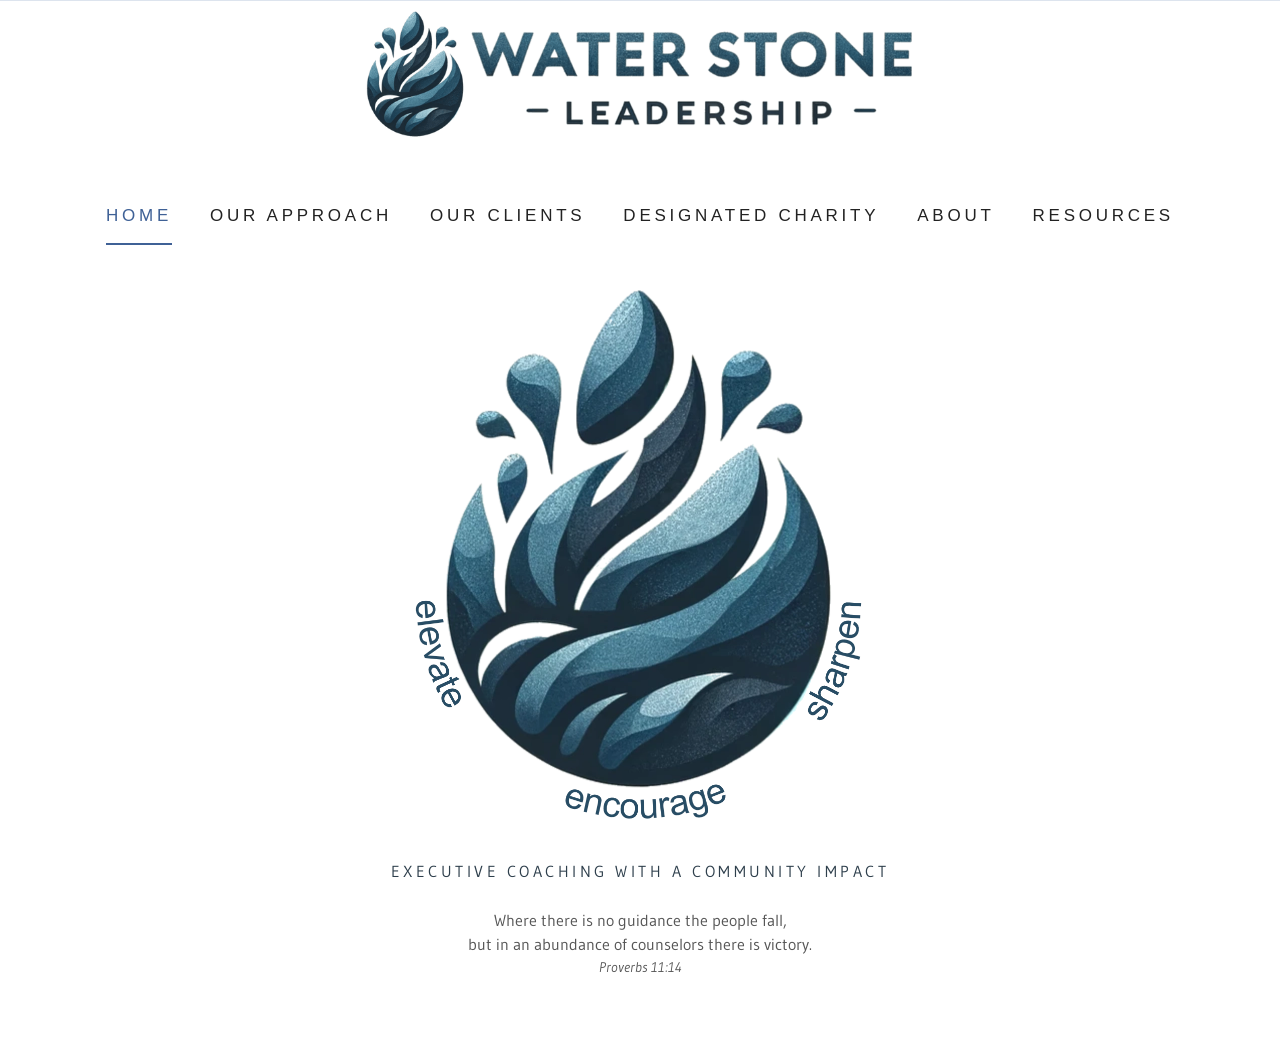
<file: index.html>
<!doctype html>
<html lang="en">
<head>
  <meta charset="utf-8">
  <meta name="viewport" content="width=device-width, initial-scale=1">
  <title>Water Stone Leadership</title>
  <link rel="stylesheet" href="styles.css">
</head>
<body>
  <header class="site-header">
    <a class="brand" href="index.html"><img src="assets/wsl-header.png" alt="Water Stone Leadership"></a>
    <nav class="site-nav">
      <a href="index.html" aria-current="page">Home</a>
      <a href="our-approach.html">Our Approach</a>
      <a href="our-clients.html">Our Clients</a>
      <a href="designated-charity.html">Designated Charity</a>
      <a href="about.html">About</a>
      <a href="resources.html">Resources</a>
    </nav>
  </header>

  <main class="home">
    <img class="home-mark" src="assets/wsl-logo.png" alt="">
    <p class="tagline">Executive Coaching With A Community Impact</p>
    <p class="verse">Where there is no guidance the people fall,<br>but in an abundance of counselors there is victory.<em>Proverbs 11:14</em></p>
  </main>
</body>
</html>
</file>
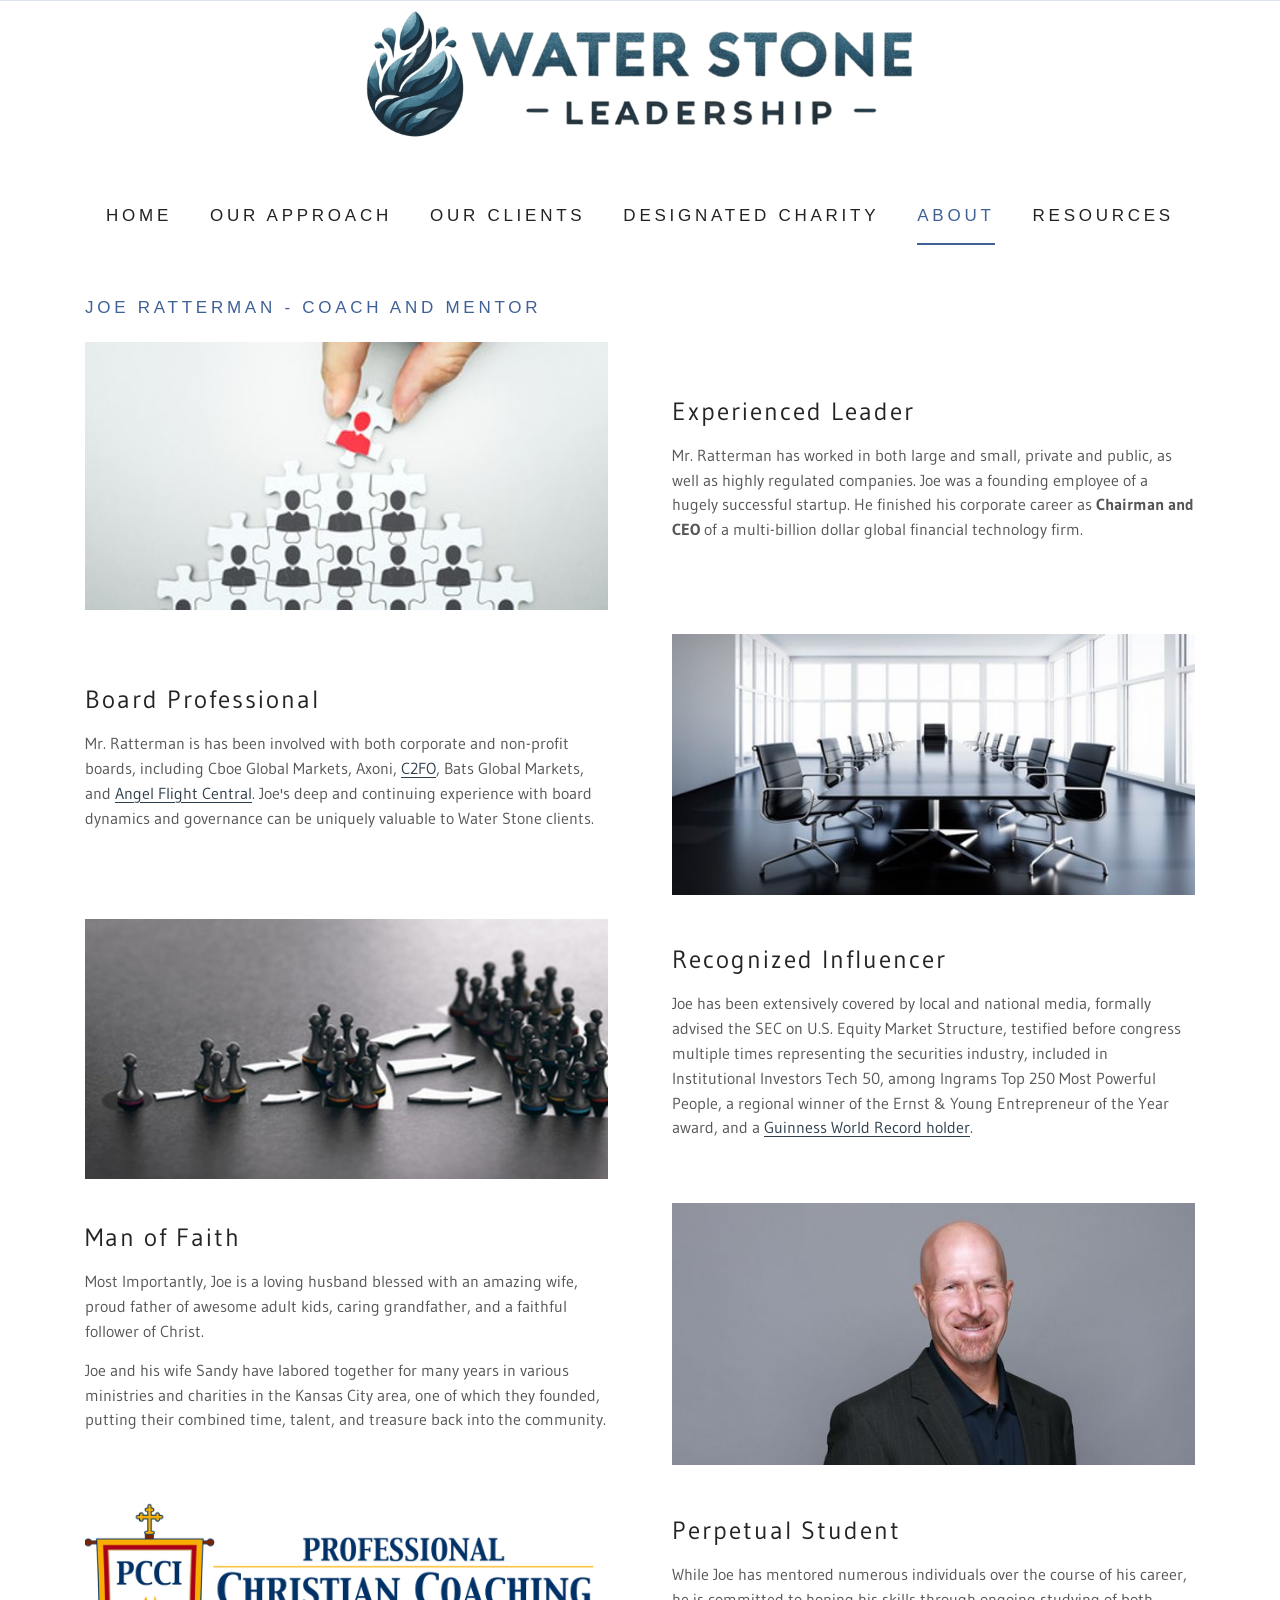
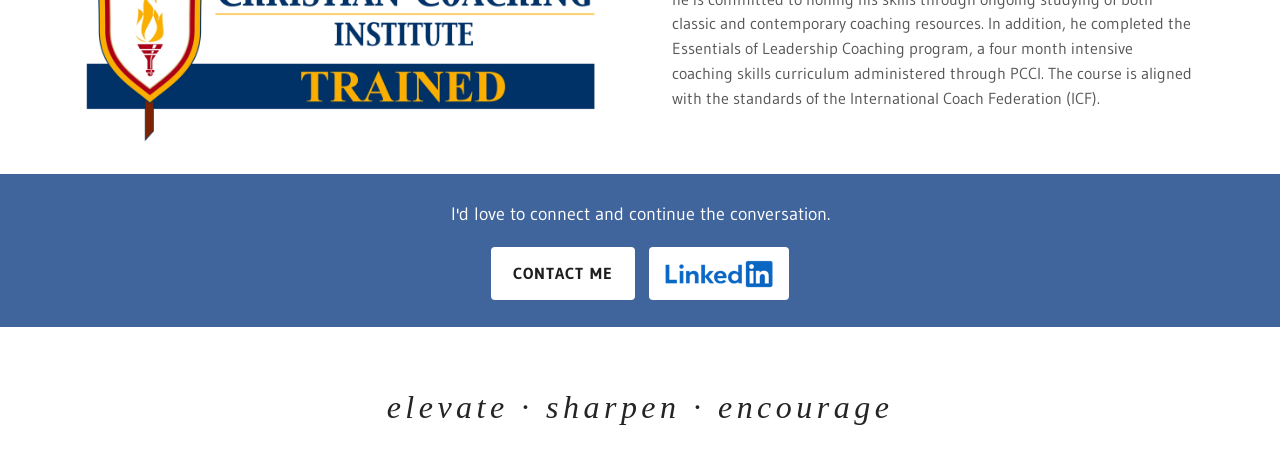
<file: about.html>
<!doctype html>
<html lang="en">
<head>
  <meta charset="utf-8">
  <meta name="viewport" content="width=device-width, initial-scale=1">
  <title>About | Water Stone Leadership</title>
  <link rel="stylesheet" href="styles.css">
</head>
<body>
  <header class="site-header">
    <a class="brand" href="index.html"><img src="assets/wsl-header.png" alt="Water Stone Leadership"></a>
    <nav class="site-nav">
      <a href="index.html">Home</a>
      <a href="our-approach.html">Our Approach</a>
      <a href="our-clients.html">Our Clients</a>
      <a href="designated-charity.html">Designated Charity</a>
      <a href="about.html" aria-current="page">About</a>
      <a href="resources.html">Resources</a>
    </nav>
  </header>

  <main class="content wrap">
    <h1 class="page-title">Joe Ratterman - Coach And Mentor</h1>

    <section class="split">
      <img src="assets/ceo.jpg" alt="">
      <div class="copy">
        <h2>Experienced Leader</h2>
        <p>Mr. Ratterman has worked in both large and small, private and public, as well as highly regulated companies. Joe was a founding employee of a hugely successful startup. He finished his corporate career as <strong>Chairman and CEO</strong> of a multi-billion dollar global financial technology firm.</p>
      </div>
    </section>

    <section class="split reverse">
      <img src="assets/boardroom.jpg" alt="">
      <div class="copy">
        <h2>Board Professional</h2>
        <p>Mr. Ratterman is has been involved with both corporate and non-profit boards, including Cboe Global Markets, Axoni, <a href="https://www.c2fo.com/" target="_blank" rel="noopener noreferrer">C2FO</a>, Bats Global Markets, and <a href="https://angelflightcentral.org/" target="_blank" rel="noopener noreferrer">Angel Flight Central</a>. Joe's deep and continuing experience with board dynamics and governance can be uniquely valuable to Water Stone clients.</p>
      </div>
    </section>

    <section class="split">
      <img src="assets/influence.jpg" alt="">
      <div class="copy">
        <h2>Recognized Influencer</h2>
        <p>Joe has been extensively covered by local and national media, formally advised the SEC on U.S. Equity Market Structure, testified before congress multiple times representing the securities industry, included in Institutional Investors Tech 50, among Ingrams Top 250 Most Powerful People, a regional winner of the Ernst & Young Entrepreneur of the Year award, and a <a href="https://joeratterman.com/world-record.html" target="_blank" rel="noopener noreferrer">Guinness World Record holder</a>.</p>
      </div>
    </section>

    <section class="split reverse">
      <img src="assets/faith.jpg" alt="">
      <div class="copy">
        <h2>Man of Faith</h2>
        <p>Most Importantly, Joe is a loving husband blessed with an amazing wife, proud father of awesome adult kids, caring grandfather, and a faithful follower of Christ.</p>
        <p>Joe and his wife Sandy have labored together for many years in various ministries and charities in the Kansas City area, one of which they founded, putting their combined time, talent, and treasure back into the community.</p>
      </div>
    </section>

    <section class="split">
      <img src="assets/pcci.png" alt="">
      <div class="copy">
        <h2>Perpetual Student</h2>
        <p>While Joe has mentored numerous individuals over the course of his career, he is committed to honing his skills through ongoing studying of both classic and contemporary coaching resources. In addition, he completed the Essentials of Leadership Coaching program, a four month intensive coaching skills curriculum administered through PCCI. The course is aligned with the standards of the International Coach Federation (ICF).</p>
      </div>
    </section>
  </main>

  <section class="linkedin-band">
    <div class="wrap">
      <p>I'd love to connect and continue the conversation.</p>
      <div class="connection-actions">
        <a class="connection-button" href="contact.html">Contact Me</a>
        <a class="connection-button linkedin-button" href="https://www.linkedin.com/in/rattermanjoe" target="_blank" rel="noopener noreferrer" aria-label="LinkedIn"><img class="linkedin-logo" src="assets/linkedin-logo.png" alt=""></a>
      </div>
    </div>
  </section>

  <footer class="site-footer">elevate · sharpen · encourage</footer>
</body>
</html>
</file>
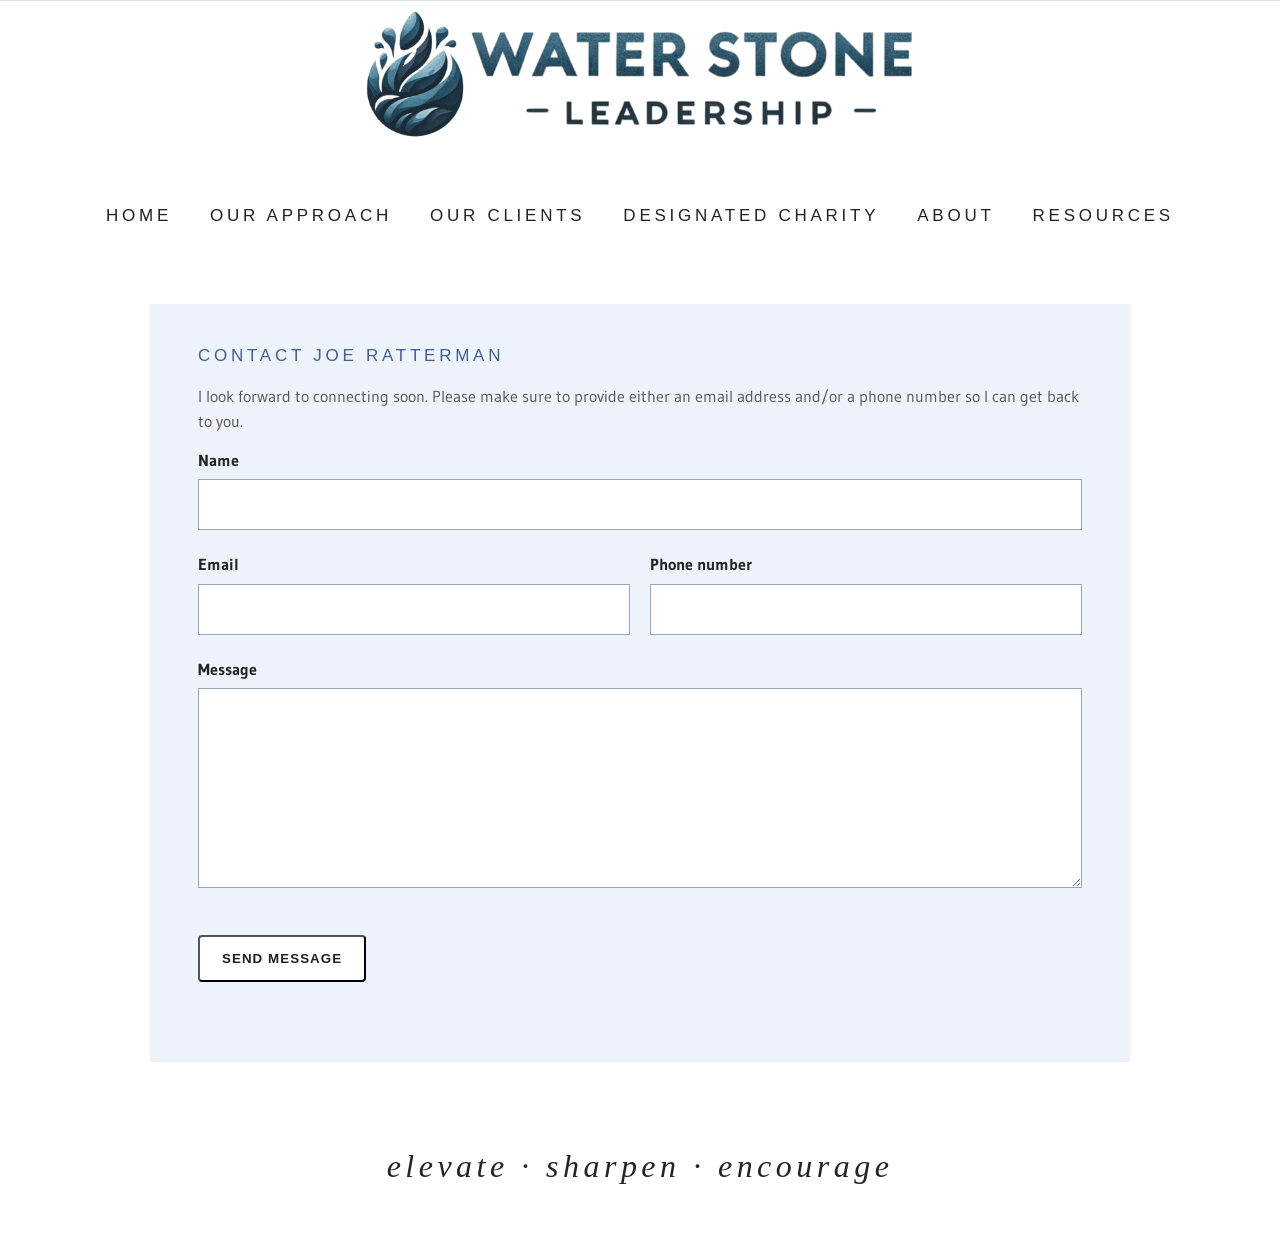
<file: contact.html>
<!doctype html>
<html lang="en">
<head>
  <meta charset="utf-8">
  <meta name="viewport" content="width=device-width, initial-scale=1">
  <title>Contact | Water Stone Leadership</title>
  <link rel="stylesheet" href="styles.css">
  <script src="https://challenges.cloudflare.com/turnstile/v0/api.js" async defer></script>
  <script src="contact-form.js" defer></script>
</head>
<body>
  <header class="site-header">
    <a class="brand" href="index.html"><img src="assets/wsl-header.png" alt="Water Stone Leadership"></a>
    <nav class="site-nav">
      <a href="index.html">Home</a>
      <a href="our-approach.html">Our Approach</a>
      <a href="our-clients.html">Our Clients</a>
      <a href="designated-charity.html">Designated Charity</a>
      <a href="about.html">About</a>
      <a href="resources.html">Resources</a>
    </nav>
  </header>

  <main class="content wrap contact-page">
    <form class="contact-form" action="https://my-contact-form.josephpratterman.workers.dev/contact" method="POST" data-contact-site="waterstoneleadership" data-contact-endpoint="https://my-contact-form.josephpratterman.workers.dev/contact">
      <h1 class="page-title">Contact Joe Ratterman</h1>
      <p class="contact-helper">I look forward to connecting soon. Please make sure to provide either an email address and/or a phone number so I can get back to you.</p>

      <div class="form-field">
        <label for="name">Name</label>
        <input id="name" name="name" type="text" autocomplete="name" required>
      </div>

      <div class="contact-methods">
        <div class="form-field">
          <label for="email">Email</label>
          <input id="email" name="email" type="email" autocomplete="email">
        </div>

        <div class="form-field">
          <label for="phone">Phone number</label>
          <input id="phone" name="phone" type="tel" autocomplete="tel">
        </div>
      </div>

      <div class="form-field">
        <label for="message">Message</label>
        <textarea id="message" name="message" rows="7" required></textarea>
      </div>

      <div class="form-honeypot" aria-hidden="true">
        <label for="gotcha">Leave this field empty</label>
        <input id="gotcha" name="_gotcha" type="text" tabindex="-1" autocomplete="off">
      </div>

      <div class="cf-turnstile" data-sitekey="0x4AAAAAAFWv_HzwFF4UEAsW"></div>
      <button class="connection-button form-submit" type="submit">Send Message</button>
    </form>
  </main>

  <footer class="site-footer">elevate · sharpen · encourage</footer>

  <script>
    const contactForm = document.querySelector('.contact-form');
    const email = document.querySelector('#email');
    const phone = document.querySelector('#phone');

    function validateContactMethod() {
      email.setCustomValidity(!email.value.trim() && !phone.value.trim()
        ? 'Please provide either an email address or a phone number.'
        : '');
    }

    email.addEventListener('input', validateContactMethod);
    phone.addEventListener('input', validateContactMethod);
    contactForm.addEventListener('submit', validateContactMethod);
    validateContactMethod();
  </script>
</body>
</html>
</file>
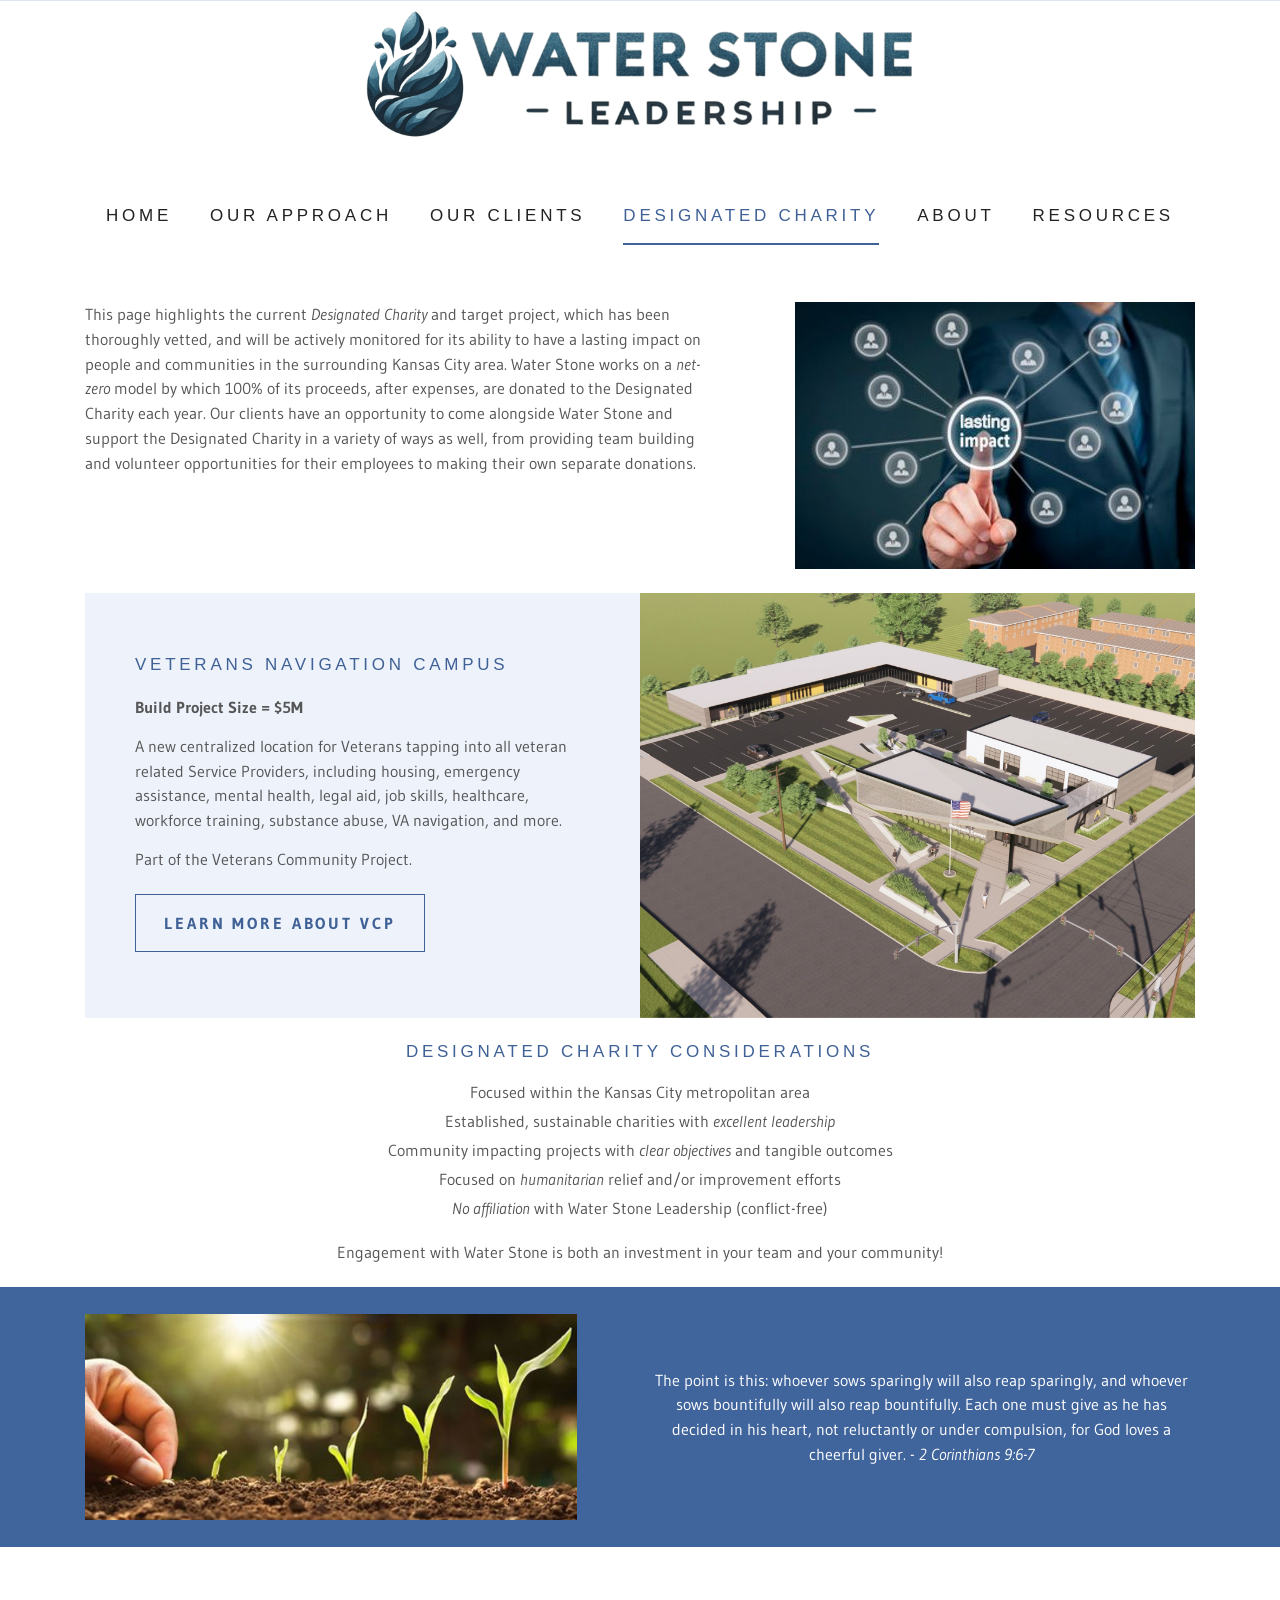
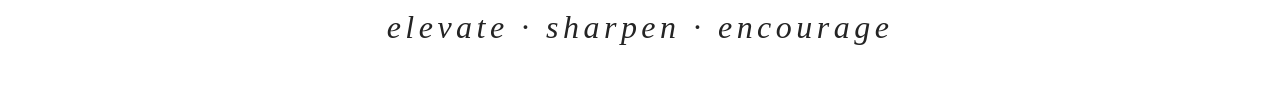
<file: designated-charity.html>
<!doctype html>
<html lang="en">
<head>
  <meta charset="utf-8">
  <meta name="viewport" content="width=device-width, initial-scale=1">
  <title>Designated Charity | Water Stone Leadership</title>
  <link rel="stylesheet" href="styles.css">
</head>
<body>
  <header class="site-header">
    <a class="brand" href="index.html"><img src="assets/wsl-header.png" alt="Water Stone Leadership"></a>
    <nav class="site-nav">
      <a href="index.html">Home</a>
      <a href="our-approach.html">Our Approach</a>
      <a href="our-clients.html">Our Clients</a>
      <a href="designated-charity.html" aria-current="page">Designated Charity</a>
      <a href="about.html">About</a>
      <a href="resources.html">Resources</a>
    </nav>
  </header>

  <main class="content">
    <section class="wrap charity-intro">
      <p>This page highlights the current <em>Designated Charity</em> and target project, which has been thoroughly vetted, and will be actively monitored for its ability to have a lasting impact on people and communities in the surrounding Kansas City area. Water Stone works on a <em>net-zero</em> model by which 100% of its proceeds, after expenses, are donated to the Designated Charity each year. Our clients have an opportunity to come alongside Water Stone and support the Designated Charity in a variety of ways as well, from providing team building and volunteer opportunities for their employees to making their own separate donations.</p>
      <img src="assets/charity.png" alt="">
    </section>

    <section class="wrap charity-feature">
      <div class="charity-feature-copy">
        <h1 class="page-title">Veterans Navigation Campus</h1>
        <p><strong>Build Project Size = $5M</strong></p>
        <p>A new centralized location for Veterans tapping into all veteran related Service Providers, including housing, emergency assistance, mental health, legal aid, job skills, healthcare, workforce training, substance abuse, VA navigation, and more.</p>
        <p>Part of the Veterans Community Project.</p>
        <a class="button" href="https://www.veteranscommunityproject.org/" target="_blank" rel="noopener noreferrer">Learn More About VCP</a>
      </div>
      <img src="assets/vcp-campus.png" alt="">
    </section>

    <section class="wrap charity-considerations">
      <h2 class="section-title">Designated Charity Considerations</h2>
      <p>Focused within the Kansas City metropolitan area</p>
      <p>Established, sustainable charities with <em>excellent leadership</em></p>
      <p>Community impacting projects with <em>clear objectives</em> and tangible outcomes</p>
      <p>Focused on <em>humanitarian</em> relief and/or improvement efforts</p>
      <p><em>No affiliation</em> with Water Stone Leadership (conflict-free)</p>
      <p>Engagement with Water Stone is both an investment in your team and your community!</p>
    </section>

    <section class="charity-scripture">
      <div class="wrap">
        <img src="assets/sow.jpg" alt="">
        <p>The point is this: whoever sows sparingly will also reap sparingly, and whoever sows bountifully will also reap bountifully. Each one must give as he has decided in his heart, not reluctantly or under compulsion, for God loves a cheerful giver. - <em>2 Corinthians 9:6-7</em></p>
      </div>
    </section>
  </main>

  <footer class="site-footer">elevate · sharpen · encourage</footer>
</body>
</html>
</file>
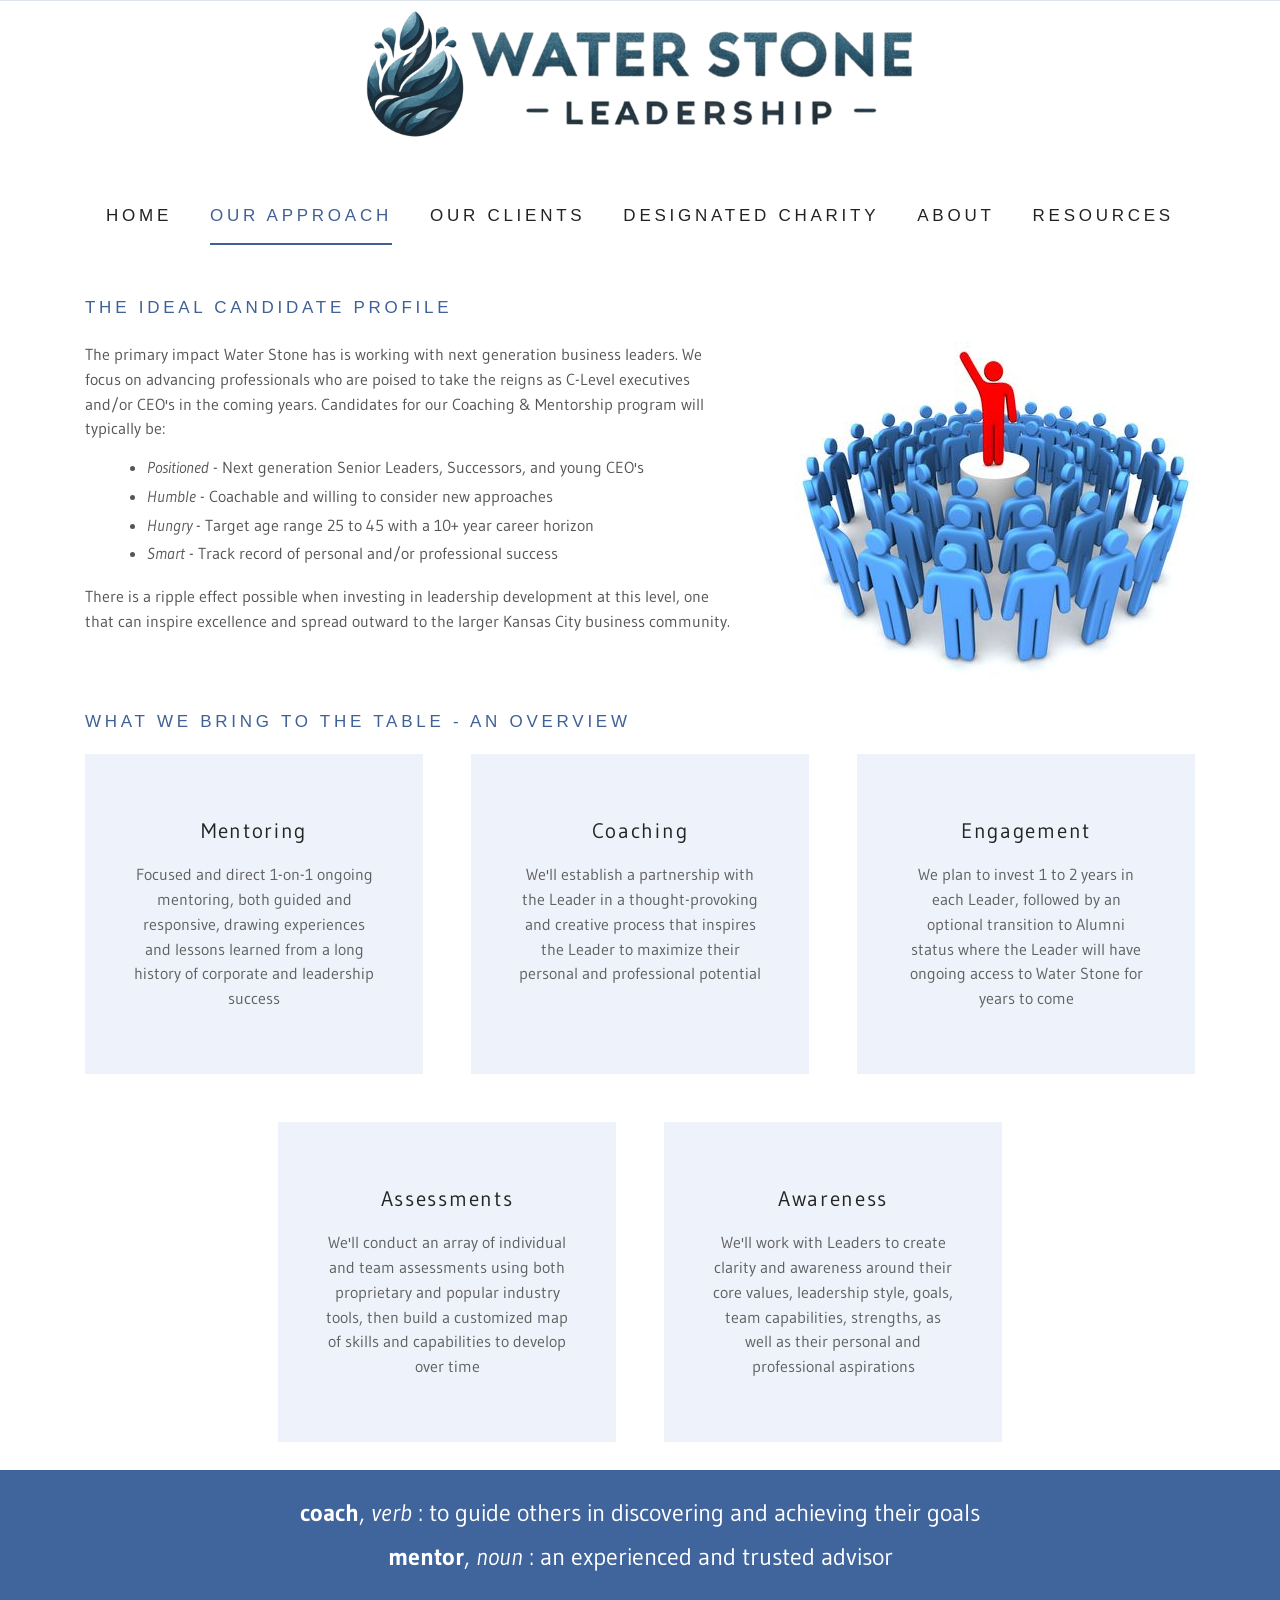
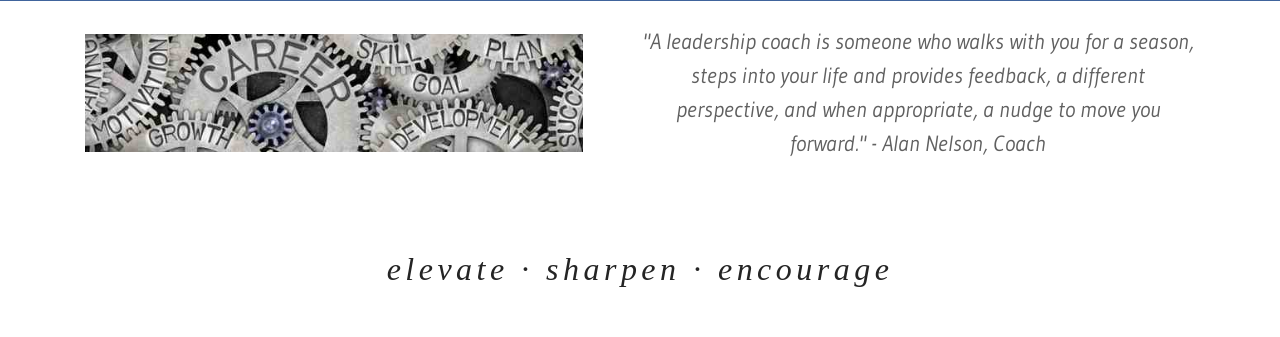
<file: our-approach.html>
<!doctype html>
<html lang="en">
<head>
  <meta charset="utf-8">
  <meta name="viewport" content="width=device-width, initial-scale=1">
  <title>Our Approach | Water Stone Leadership</title>
  <link rel="stylesheet" href="styles.css">
</head>
<body>
  <header class="site-header">
    <a class="brand" href="index.html"><img src="assets/wsl-header.png" alt="Water Stone Leadership"></a>
    <nav class="site-nav">
      <a href="index.html">Home</a>
      <a href="our-approach.html" aria-current="page">Our Approach</a>
      <a href="our-clients.html">Our Clients</a>
      <a href="designated-charity.html">Designated Charity</a>
      <a href="about.html">About</a>
      <a href="resources.html">Resources</a>
    </nav>
  </header>

  <main class="content">
    <section class="wrap">
      <h1 class="page-title">The Ideal Candidate Profile</h1>
      <div class="approach-intro">
        <div>
          <p>The primary impact Water Stone has is working with next generation business leaders. We focus on advancing professionals who are poised to take the reigns as C-Level executives and/or CEO's in the coming years. Candidates for our Coaching & Mentorship program will typically be:</p>
          <ul>
            <li><em>Positioned</em> - Next generation Senior Leaders, Successors, and young CEO's</li>
            <li><em>Humble</em> - Coachable and willing to consider new approaches</li>
            <li><em>Hungry</em> - Target age range 25 to 45 with a 10+ year career horizon</li>
            <li><em>Smart</em> - Track record of personal and/or professional success</li>
          </ul>
          <p>There is a ripple effect possible when investing in leadership development at this level, one that can inspire excellence and spread outward to the larger Kansas City business community.</p>
        </div>
        <img src="assets/approach.jpg" alt="">
      </div>
    </section>

    <section class="wrap">
      <h2 class="section-title">What We Bring To The Table - An Overview</h2>
      <div class="overview">
        <article>
          <h3>Mentoring</h3>
          <p>Focused and direct 1-on-1 ongoing mentoring, both guided and responsive, drawing experiences and lessons learned from a long history of corporate and leadership success</p>
        </article>
        <article>
          <h3>Coaching</h3>
          <p>We'll establish a partnership with the Leader in a thought-provoking and creative process that inspires the Leader to maximize their personal and professional potential</p>
        </article>
        <article>
          <h3>Engagement</h3>
          <p>We plan to invest 1 to 2 years in each Leader, followed by an optional transition to Alumni status where the Leader will have ongoing access to Water Stone for years to come</p>
        </article>
        <article>
          <h3>Assessments</h3>
          <p>We'll conduct an array of individual and team assessments using both proprietary and popular industry tools, then build a customized map of skills and capabilities to develop over time</p>
        </article>
        <article>
          <h3>Awareness</h3>
          <p>We'll work with Leaders to create clarity and awareness around their core values, leadership style, goals, team capabilities, strengths, as well as their personal and professional aspirations</p>
        </article>
      </div>
    </section>

    <section class="definition-band">
      <div class="wrap">
        <p><strong>coach</strong>, <em>verb</em> : to guide others in discovering and achieving their goals</p>
        <p><strong>mentor</strong>, <em>noun</em> : an experienced and trusted advisor</p>
      </div>
    </section>

    <section class="wrap coach-quote">
      <img src="assets/coach.jpg" alt="">
      <blockquote>"A leadership coach is someone who walks with you for a season, steps into your life and provides feedback, a different perspective, and when appropriate, a nudge to move you forward." - Alan Nelson, Coach</blockquote>
    </section>
  </main>

  <footer class="site-footer">elevate · sharpen · encourage</footer>
</body>
</html>
</file>
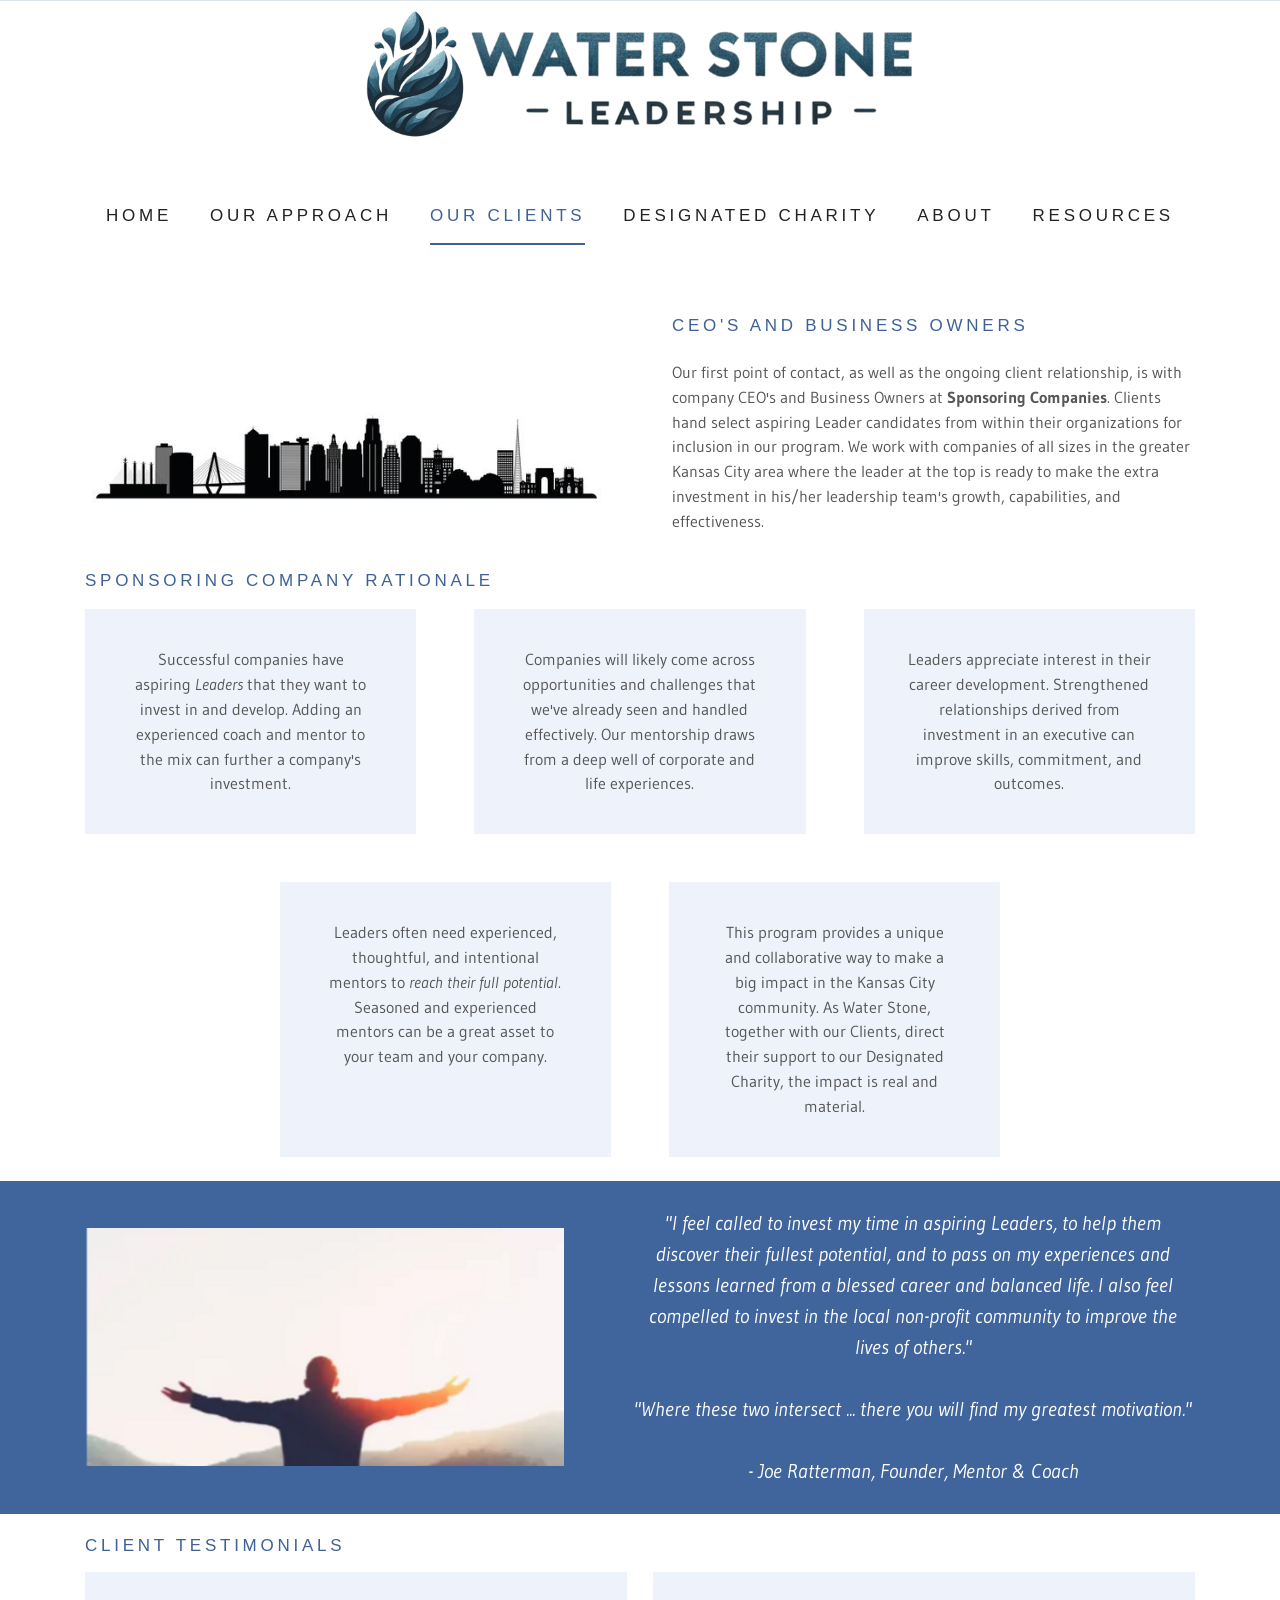
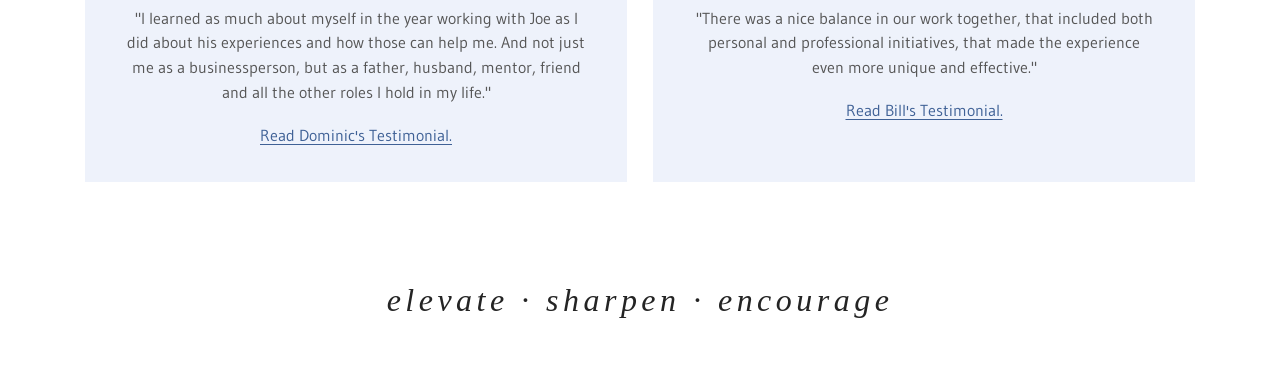
<file: our-clients.html>
<!doctype html>
<html lang="en">
<head>
  <meta charset="utf-8">
  <meta name="viewport" content="width=device-width, initial-scale=1">
  <title>Our Clients | Water Stone Leadership</title>
  <link rel="stylesheet" href="styles.css">
</head>
<body>
  <header class="site-header">
    <a class="brand" href="index.html"><img src="assets/wsl-header.png" alt="Water Stone Leadership"></a>
    <nav class="site-nav">
      <a href="index.html">Home</a>
      <a href="our-approach.html">Our Approach</a>
      <a href="our-clients.html" aria-current="page">Our Clients</a>
      <a href="designated-charity.html">Designated Charity</a>
      <a href="about.html">About</a>
      <a href="resources.html">Resources</a>
    </nav>
  </header>

  <main class="content">
    <section class="wrap split">
      <img src="assets/kc.png" alt="">
      <div class="copy">
        <h1 class="page-title">CEO's And Business Owners</h1>
        <p>Our first point of contact, as well as the ongoing client relationship, is with company CEO's and Business Owners at <strong>Sponsoring Companies</strong>. Clients hand select aspiring Leader candidates from within their organizations for inclusion in our program. We work with companies of all sizes in the greater Kansas City area where the leader at the top is ready to make the extra investment in his/her leadership team's growth, capabilities, and effectiveness.</p>
      </div>
    </section>

    <section class="wrap">
      <h2 class="section-title">Sponsoring Company Rationale</h2>
      <div class="cards">
        <div class="card">Successful companies have aspiring <em>Leaders</em> that they want to invest in and develop. Adding an experienced coach and mentor to the mix can further a company's investment.</div>
        <div class="card">Companies will likely come across opportunities and challenges that we've already seen and handled effectively. Our mentorship draws from a deep well of corporate and life experiences.</div>
        <div class="card">Leaders appreciate interest in their career development. Strengthened relationships derived from investment in an executive can improve skills, commitment, and outcomes.</div>
        <div class="card">Leaders often need experienced, thoughtful, and intentional mentors to <em>reach their full potential</em>. Seasoned and experienced mentors can be a great asset to your team and your company.</div>
        <div class="card wide">This program provides a unique and collaborative way to make a big impact in the Kansas City community. As Water Stone, together with our Clients, direct their support to our Designated Charity, the impact is real and material.</div>
      </div>
    </section>

    <section class="blue-band clients-quote">
      <div class="wrap">
        <img src="assets/clients.png" alt="">
        <blockquote>"I feel called to invest my time in aspiring Leaders, to help them discover their fullest potential, and to pass on my experiences and lessons learned from a blessed career and balanced life. I also feel compelled to invest in the local non-profit community to improve the lives of others."<br><br>"Where these two intersect ... there you will find my greatest motivation."<br><br>- Joe Ratterman, Founder, Mentor & Coach</blockquote>
      </div>
    </section>

    <section class="wrap testimonial-section">
      <h2 class="section-title">Client Testimonials</h2>
      <div class="testimonials">
        <p>"I learned as much about myself in the year working with Joe as I did about his experiences and how those can help me. And not just me as a businessperson, but as a father, husband, mentor, friend and all the other roles I hold in my life." <a href="resources/Other/RBC%20Testimonial.pdf" target="_blank">Read Dominic's Testimonial.</a></p>
        <p>"There was a nice balance in our work together, that included both personal and professional initiatives, that made the experience even more unique and effective." <a href="resources/Other/KWA%20Testimonial.pdf" target="_blank">Read Bill's Testimonial.</a></p>
      </div>
    </section>
  </main>

  <footer class="site-footer">elevate · sharpen · encourage</footer>
</body>
</html>
</file>
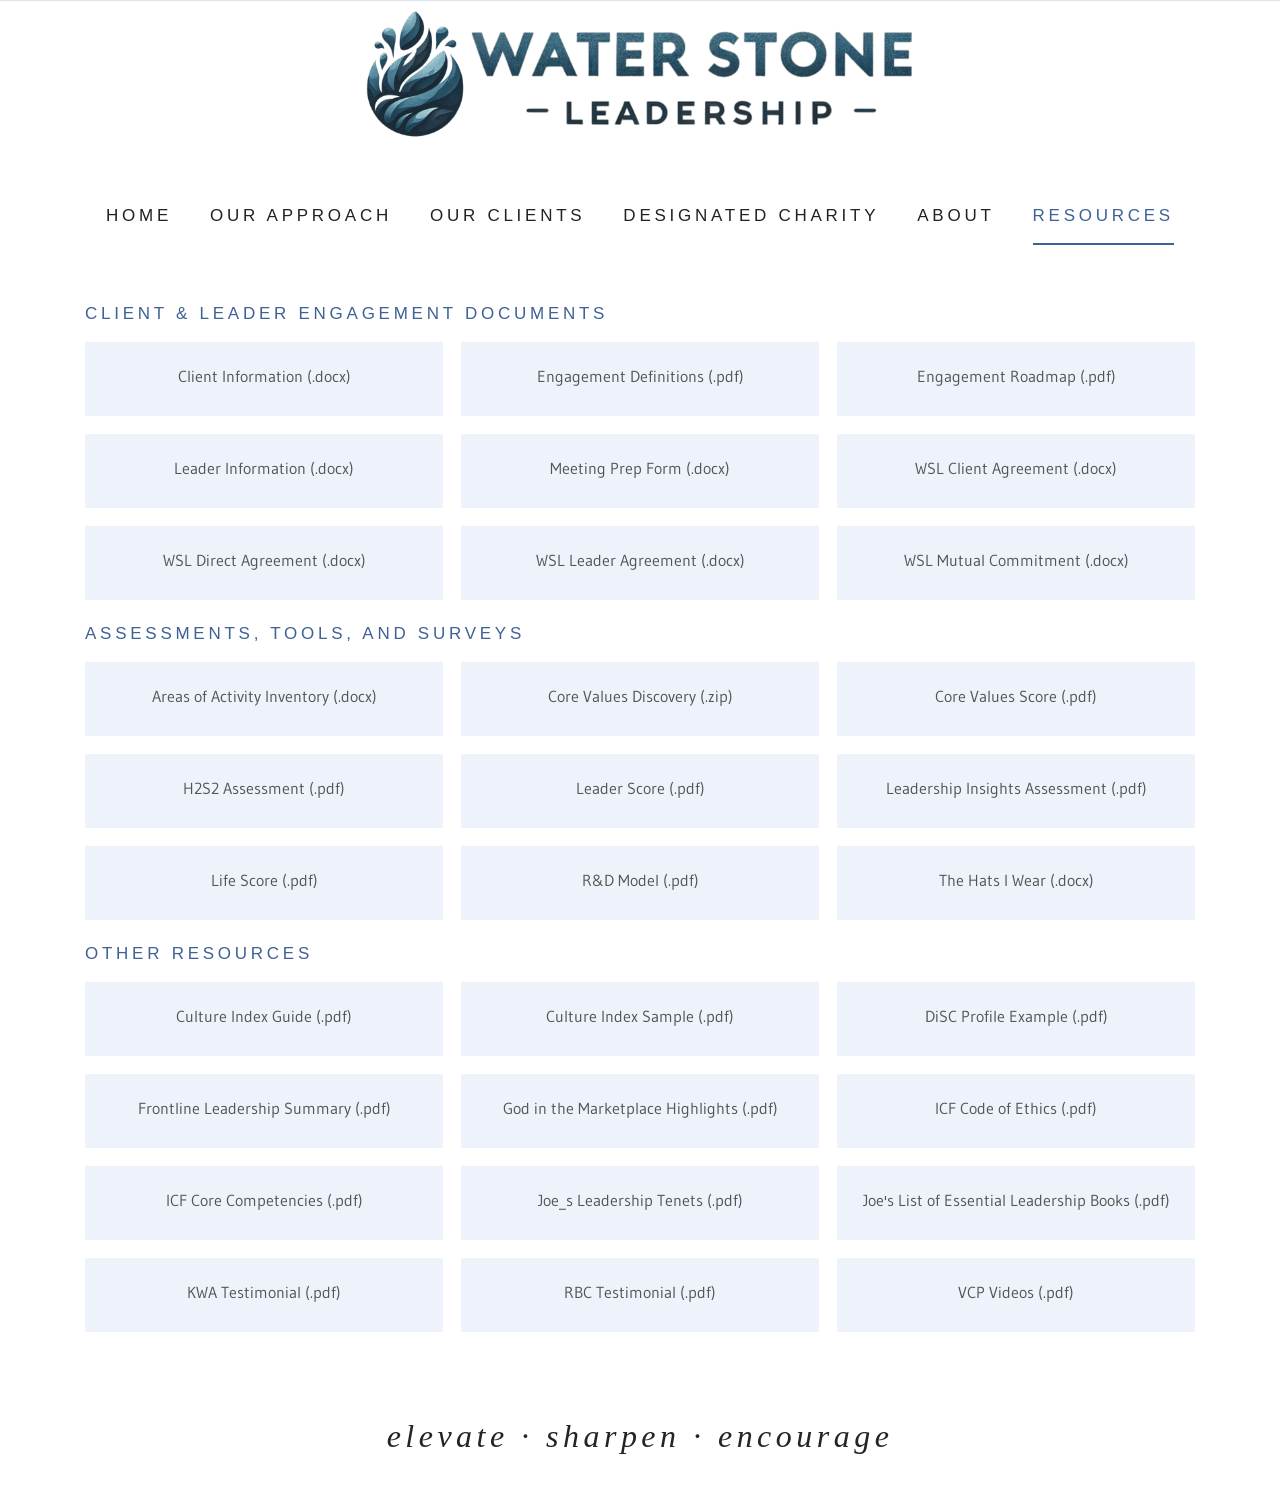
<file: resources.html>
<!doctype html>
<html lang="en">
<head>
  <meta charset="utf-8">
  <meta name="viewport" content="width=device-width, initial-scale=1">
  <title>Resources | Water Stone Leadership</title>
  <link rel="stylesheet" href="styles.css">
</head>
<body>
  <header class="site-header">
    <a class="brand" href="index.html"><img src="assets/wsl-header.png" alt="Water Stone Leadership"></a>
    <nav class="site-nav">
      <a href="index.html">Home</a>
      <a href="our-approach.html">Our Approach</a>
      <a href="our-clients.html">Our Clients</a>
      <a href="designated-charity.html">Designated Charity</a>
      <a href="about.html">About</a>
      <a href="resources.html" aria-current="page">Resources</a>
    </nav>
  </header>

  <main class="content wrap resources-page">
    <section class="resource-section">
      <h1 class="page-title">Client &amp; Leader Engagement Documents</h1>
      <div class="resource-list">
        <a href="resources/Client/Client%20Information.docx" download>Client Information (.docx)</a>
        <a href="resources/Client/Engagment%20Definitions.pdf" target="_blank">Engagement Definitions (.pdf)</a>
        <a href="resources/Client/Engagment%20Roadmap.pdf" target="_blank">Engagement Roadmap (.pdf)</a>
        <a href="resources/Client/Leader%20Information.docx" download>Leader Information (.docx)</a>
        <a href="resources/Client/Meeting%20Prep%20Form.docx" download>Meeting Prep Form (.docx)</a>
        <a href="resources/Client/WSL%20Client%20Agreement.docx" download>WSL Client Agreement (.docx)</a>
        <a href="resources/Client/WSL%20Direct%20Agreement.docx" download>WSL Direct Agreement (.docx)</a>
        <a href="resources/Client/WSL%20Leader%20Agreement.docx" download>WSL Leader Agreement (.docx)</a>
        <a href="resources/Client/WSL%20Mutual%20Commitment.docx" download>WSL Mutual Commitment (.docx)</a>
      </div>
    </section>

    <section class="resource-section">
      <h2 class="section-title">Assessments, Tools, And Surveys</h2>
      <div class="resource-list">
        <a href="resources/Tools/Areas%20of%20Activity%20Inventory.docx" download>Areas of Activity Inventory (.docx)</a>
        <a href="resources/Tools/Core%20Values%20Discovery.zip" download>Core Values Discovery (.zip)</a>
        <a href="resources/Tools/Core%20Values%20Score.pdf" target="_blank">Core Values Score (.pdf)</a>
        <a href="resources/Tools/H2S2%20Assessment.pdf" target="_blank">H2S2 Assessment (.pdf)</a>
        <a href="resources/Tools/Leader%20Score.pdf" target="_blank">Leader Score (.pdf)</a>
        <a href="resources/Tools/Leadership%20Insights%20Assessment.pdf" target="_blank">Leadership Insights Assessment (.pdf)</a>
        <a href="resources/Tools/Life%20Score.pdf" target="_blank">Life Score (.pdf)</a>
        <a href="resources/Tools/R%26D%20Model.pdf" target="_blank">R&amp;D Model (.pdf)</a>
        <a href="resources/Tools/The%20Hats%20I%20Wear.docx" download>The Hats I Wear (.docx)</a>
      </div>
    </section>

    <section class="resource-section">
      <h2 class="section-title">Other Resources</h2>
      <div class="resource-list">
        <a href="resources/Other/Culture%20Index%20Guide.pdf" target="_blank">Culture Index Guide (.pdf)</a>
        <a href="resources/Other/Culture%20Index%20Sample.pdf" target="_blank">Culture Index Sample (.pdf)</a>
        <a href="resources/Other/DiSC%20Profile%20Example.pdf" target="_blank">DiSC Profile Example (.pdf)</a>
        <a href="resources/Other/Frontline%20Leadership%20Summary.pdf" target="_blank">Frontline Leadership Summary (.pdf)</a>
        <a href="resources/Other/God%20in%20the%20Marketplace%20Highlights.pdf" target="_blank">God in the Marketplace Highlights (.pdf)</a>
        <a href="resources/Other/ICF%20Code%20of%20Ethics.pdf" target="_blank">ICF Code of Ethics (.pdf)</a>
        <a href="resources/Other/ICF%20Core%20Competencies.pdf" target="_blank">ICF Core Competencies (.pdf)</a>
        <a href="resources/Other/Joe_s%20Leadership%20Tenets.pdf" target="_blank">Joe_s Leadership Tenets (.pdf)</a>
        <a href="resources/Other/Joe%E2%80%99s%20List%20of%20Essential%20Leadership%20Books.pdf" target="_blank">Joe's List of Essential Leadership Books (.pdf)</a>
        <a href="resources/Other/KWA%20Testimonial.pdf" target="_blank">KWA Testimonial (.pdf)</a>
        <a href="resources/Other/RBC%20Testimonial.pdf" target="_blank">RBC Testimonial (.pdf)</a>
        <a href="resources/Other/VCP%20Videos.pdf" target="_blank">VCP Videos (.pdf)</a>
      </div>
    </section>
  </main>

  <footer class="site-footer">elevate · sharpen · encourage</footer>
</body>
</html>
</file>
<file: styles.css>
@import url("https://fonts.googleapis.com/css2?family=Gudea:ital,wght@0,400;0,700;1,400&display=swap");

:root {
  --ink: #2e3f4c;
  --body: #565656;
  --blue: #40649c;
  --accent-blue: #3f6196;
  --pale: #eef2fb;
  --line: #dde4ee;
}

* {
  box-sizing: border-box;
}

body {
  margin: 0;
  background: #fff;
  color: var(--body);
  font-family: "Gudea", Arial, Helvetica, sans-serif;
  font-size: 16px;
  line-height: 1.55;
}

a {
  color: var(--ink);
  text-underline-offset: 3px;
}

.site-header {
  position: relative;
  padding: 6px 24px 35px;
  border-top: 1px solid var(--line);
  text-align: center;
}

.brand img {
  width: min(560px, 68vw);
  height: auto;
}

.site-nav {
  display: flex;
  flex-wrap: wrap;
  justify-content: center;
  gap: 22px 38px;
  margin-top: 54px;
}

.site-nav a {
  display: inline-block;
  padding: 0 0 14px;
  border-bottom: 2px solid transparent;
  color: #222;
  font-family: "Avenir Next", "Helvetica Neue", Arial, Helvetica, sans-serif;
  font-size: 17px;
  font-weight: 400;
  letter-spacing: 0.22em;
  text-decoration: none;
  text-transform: uppercase;
}

.site-nav a:hover,
.site-nav a[aria-current="page"] {
  border-bottom-color: var(--accent-blue);
  color: var(--accent-blue);
}

.wrap {
  width: min(1110px, calc(100% - 48px));
  margin: 0 auto;
}

.narrow {
  width: min(900px, calc(100% - 48px));
}

.home {
  min-height: calc(100vh - 128px);
  text-align: center;
}

.home-mark {
  width: min(466px, 72vw);
  margin: 0 auto 32px;
  display: block;
}

.tagline,
.site-footer {
  color: var(--ink);
  font-weight: 400;
  letter-spacing: 0.22em;
  text-transform: uppercase;
}

.page-title,
.section-title {
  color: var(--accent-blue);
  font-family: "Avenir Next", "Helvetica Neue", Arial, Helvetica, sans-serif;
  font-weight: 400;
  letter-spacing: 0.22em;
  line-height: normal;
  text-transform: uppercase;
}

.tagline {
  margin: 0 0 24px;
  font-size: 16px;
}

.verse {
  margin: 0 auto;
  max-width: 520px;
  color: var(--body);
}

.verse em {
  display: block;
  font-size: 14px;
}

.page-title {
  margin: 18px 0 24px;
  font-size: 17px;
}

.section-title {
  font-size: 17px;
}

.spacious {
  padding-top: 12vh;
}

.approach-intro {
  display: grid;
  grid-template-columns: minmax(0, 1fr) minmax(220px, 400px);
  gap: 58px;
  align-items: start;
  margin: 20px 0 28px;
}

.approach-intro img {
  width: 100%;
  display: block;
}

.content p {
  margin: 0 0 14px;
}

.content ul {
  margin: 14px 0 18px 22px;
}

.content li {
  margin: 4px 0;
}

.split {
  display: grid;
  grid-template-columns: 1fr 1fr;
  gap: 64px;
  align-items: center;
  margin: 18px 0 24px;
}

.wrap.split {
  margin: 18px auto 24px;
}

.split.reverse .copy {
  order: -1;
}

.split img,
.image-panel img {
  width: 100%;
  display: block;
}

h2,
h3 {
  margin: 0 0 16px;
  color: #242424;
  font-weight: 400;
  letter-spacing: 0.08em;
  line-height: 1.25;
}

h2 {
  font-size: 25px;
}

h3 {
  font-size: 21px;
}

.overview {
  display: grid;
  grid-template-columns: repeat(6, 1fr);
  gap: 48px;
  margin: 22px 0 28px;
}

.overview article {
  grid-column: span 2;
  min-height: 320px;
  padding: 64px 48px 46px;
  background: var(--pale);
  color: #606060;
  text-align: center;
}

.overview article:nth-child(4) {
  grid-column: 2 / span 2;
}

.overview article:nth-child(5) {
  grid-column: 4 / span 2;
}

.overview h3 {
  margin-bottom: 18px;
  color: #242424;
  font-size: 21px;
}

.overview p {
  font-size: 16px;
  line-height: 1.55;
}

.definition-band {
  margin: 24px 0;
  padding: 27px 24px;
  background: var(--blue);
  color: #fff;
  text-align: center;
}

.definition-band p {
  margin: 0 0 12px;
  font-size: 24px;
  line-height: 1.35;
}

.definition-band p:last-child {
  margin-bottom: 0;
}

.coach-quote {
  display: grid;
  grid-template-columns: minmax(280px, 0.9fr) minmax(0, 1fr);
  gap: 58px;
  align-items: center;
  margin: 24px auto 28px;
}

.coach-quote img {
  width: 100%;
  display: block;
}

.coach-quote blockquote {
  margin: 0;
  color: #606060;
  font-size: 22px;
  font-style: italic;
  line-height: 1.55;
  text-align: center;
}

.image-panel {
  margin: 18px auto 24px;
  width: min(400px, 100%);
}

.cards {
  display: grid;
  grid-template-columns: repeat(6, 1fr);
  gap: 48px 58px;
  margin: 18px 0 24px;
}

.card {
  grid-column: span 2;
  min-height: 142px;
  padding: 38px 44px;
  background: var(--pale);
  text-align: center;
}

.card.wide {
  grid-column: auto;
  width: auto;
}

.card:nth-child(4) {
  grid-column: 2 / span 2;
}

.card:nth-child(5) {
  grid-column: 4 / span 2;
}

.blue-band {
  margin: 22px 0;
  padding: 27px 24px;
  background: var(--blue);
  color: #fff;
  text-align: center;
}

.blue-band blockquote {
  margin: 0 auto;
  max-width: 760px;
  font-size: 20px;
  font-style: italic;
}

.clients-quote .wrap {
  display: grid;
  grid-template-columns: minmax(280px, 0.85fr) minmax(0, 1fr);
  gap: 68px;
  align-items: center;
}

.clients-quote img {
  width: 100%;
  display: block;
}

.clients-quote blockquote {
  max-width: none;
}

.testimonial-section {
  margin: 22px auto 24px;
}

.testimonials {
  display: grid;
  grid-template-columns: repeat(2, 1fr);
  gap: 26px;
  margin: 16px 0 20px;
}

.testimonials p {
  min-height: 170px;
  padding: 34px 40px;
  background: var(--pale);
  text-align: center;
}

.testimonials a {
  display: block;
  margin-top: 18px;
  color: var(--accent-blue);
  text-decoration: underline;
  text-underline-offset: 3px;
}

.button {
  display: inline-block;
  margin: 8px 0 18px;
  padding: 16px 28px;
  border: 1px solid var(--accent-blue);
  background: transparent;
  color: var(--accent-blue);
  font-weight: 700;
  letter-spacing: 0.18em;
  text-decoration: none;
  text-transform: uppercase;
}

.considerations {
  display: grid;
  grid-template-columns: minmax(220px, 360px) 1fr;
  gap: 54px;
  align-items: start;
  margin: 18px 0;
}

.charity-intro {
  display: grid;
  grid-template-columns: minmax(0, 1fr) minmax(260px, 400px);
  gap: 72px;
  align-items: start;
  margin: 22px auto 24px;
}

.charity-intro img {
  width: 100%;
  display: block;
}

.charity-feature {
  display: grid;
  grid-template-columns: 1fr 1fr;
  align-items: stretch;
  margin: 0 auto 24px;
}

.charity-feature-copy {
  padding: 62px 50px 48px;
  background: var(--pale);
}

.charity-feature .page-title {
  margin: 0 0 20px;
}

.charity-feature-copy p {
  color: var(--body);
}

.charity-feature img {
  width: 100%;
  height: 100%;
  display: block;
  object-fit: cover;
}

.charity-considerations {
  margin: 0 auto 22px;
  color: var(--body);
  text-align: center;
}

.charity-considerations h2 {
  margin-bottom: 18px;
}

.charity-considerations p {
  margin-bottom: 4px;
}

.charity-considerations p:last-child {
  margin-top: 20px;
}

.charity-scripture {
  margin: 0;
  padding: 27px 0;
  background: var(--blue);
  color: #fff;
}

.charity-scripture .wrap {
  display: grid;
  grid-template-columns: minmax(280px, 0.9fr) minmax(0, 1fr);
  gap: 72px;
  align-items: center;
}

.charity-scripture img {
  width: 100%;
  display: block;
}

.charity-scripture p {
  margin: 0;
  text-align: center;
  line-height: 1.55;
}

.resources-page {
  margin-top: 24px;
}

.resource-section {
  margin: 0 0 24px;
}

.resource-section .page-title,
.resource-section .section-title {
  margin: 0 0 18px;
}

.resource-list {
  display: grid;
  grid-template-columns: repeat(3, 1fr);
  gap: 18px;
}

.resource-list a {
  display: block;
  min-height: 74px;
  padding: 22px 24px;
  background: var(--pale);
  color: #545454;
  text-align: center;
  text-decoration: none;
}

.resource-list a:hover {
  color: var(--accent-blue);
  text-decoration: underline;
}

.linkedin-band {
  margin: 24px 0 0;
  padding: 27px 24px;
  background: var(--blue);
  color: #fff;
}

.linkedin-band .wrap {
  display: flex;
  flex-direction: column;
  align-items: center;
  width: min(760px, calc(100% - 48px));
  text-align: center;
}

.linkedin-band p {
  margin: 0 0 18px;
  font-size: 18px;
}

.connection-actions {
  display: flex;
  flex-wrap: wrap;
  justify-content: center;
  gap: 14px;
}

.connection-button {
  display: inline-flex;
  align-items: center;
  justify-content: center;
  gap: 8px;
  padding: 14px 22px;
  border-radius: 4px;
  background: #fff;
  color: #1f1f1f;
  font-weight: 700;
  letter-spacing: 0.08em;
  text-decoration: none;
  text-transform: uppercase;
}

.connection-button:hover {
  background: var(--pale);
  color: var(--accent-blue);
}

.linkedin-button {
  padding: 8px 14px;
}

.linkedin-logo {
  display: block;
  width: 112px;
  height: auto;
}

.contact-page {
  margin-top: 24px;
}

.contact-form {
  width: min(980px, 100%);
  margin: 0 auto 24px;
  padding: 42px 48px 48px;
  background: var(--pale);
}

.contact-form .page-title {
  margin: 0 0 18px;
}

.contact-helper {
  margin: 0 0 28px;
}

.form-field {
  margin-bottom: 22px;
}

.form-field label {
  display: block;
  margin-bottom: 7px;
  color: #242424;
  font-weight: 700;
}

.form-field input,
.form-field textarea {
  width: 100%;
  padding: 12px 14px;
  border: 1px solid #9ba8b9;
  border-radius: 0;
  background: #fff;
  color: #242424;
  font: inherit;
}

.form-field textarea {
  min-height: 150px;
  resize: vertical;
}

.form-field input:focus-visible,
.form-field textarea:focus-visible,
.connection-button:focus-visible,
.form-submit:focus-visible {
  outline: 3px solid #1f4d84;
  outline-offset: 3px;
}

.contact-methods {
  display: grid;
  grid-template-columns: repeat(2, minmax(0, 1fr));
  gap: 20px;
}

.form-honeypot {
  position: absolute;
  width: 1px;
  height: 1px;
  overflow: hidden;
  clip: rect(0 0 0 0);
  clip-path: inset(50%);
  white-space: nowrap;
}

.form-submit {
  margin: 18px 0;
  cursor: pointer;
}

.site-footer {
  padding: 56px 24px 42px;
  text-align: center;
  font-family: Didot, "Bodoni 72", "Baskerville", Georgia, "Times New Roman", serif;
  font-size: 32px;
  font-style: italic;
  font-weight: 300;
  letter-spacing: 0.14em;
  color: #242424;
  text-transform: lowercase;
}

@media (max-width: 760px) {
  .site-header {
    padding: 12px 18px 21px;
  }

  .brand img {
    width: min(320px, 74vw);
  }

  .site-nav {
    gap: 14px 24px;
    margin-top: 28px;
  }

  .site-nav a {
    padding-bottom: 8px;
    font-size: 13px;
    letter-spacing: 0.18em;
  }

  .home-mark {
    margin-top: 12px;
    margin-bottom: 44px;
  }

  .spacious {
    padding-top: 8vh;
  }

  .approach-intro {
    grid-template-columns: 1fr;
    gap: 28px;
    margin: 16px 0 22px;
  }

  .charity-intro,
  .charity-feature,
  .clients-quote .wrap,
  .coach-quote,
  .charity-scripture .wrap {
    grid-template-columns: 1fr;
    gap: 28px;
  }

  .definition-band {
    padding: 27px 18px;
  }

  .definition-band p,
  .coach-quote blockquote {
    font-size: 18px;
  }

  .charity-intro {
    margin-top: 18px;
  }

  .charity-feature-copy {
    padding: 42px 28px 28px;
  }

  .resource-list {
    grid-template-columns: 1fr;
  }

  .linkedin-band .wrap {
    width: min(760px, calc(100% - 36px));
  }

  .contact-page {
    margin-top: 18px;
  }

  .contact-form {
    padding: 32px 24px;
  }

  .contact-methods {
    grid-template-columns: 1fr;
    gap: 0;
  }

  .testimonials {
    grid-template-columns: 1fr;
  }

  .split,
  .overview,
  .cards,
  .considerations {
    grid-template-columns: 1fr;
    gap: 28px;
  }

  .overview article,
  .overview article:nth-child(4),
  .overview article:nth-child(5),
  .card,
  .card:nth-child(4),
  .card:nth-child(5) {
    grid-column: auto;
  }

  .split,
  .split.reverse {
    margin: 18px 0 24px;
  }

  .wrap.split,
  .wrap.split.reverse {
    margin: 18px auto 24px;
  }

  .split.reverse .copy {
    order: initial;
  }

  .card.wide {
    grid-column: auto;
  }
}
</file>
